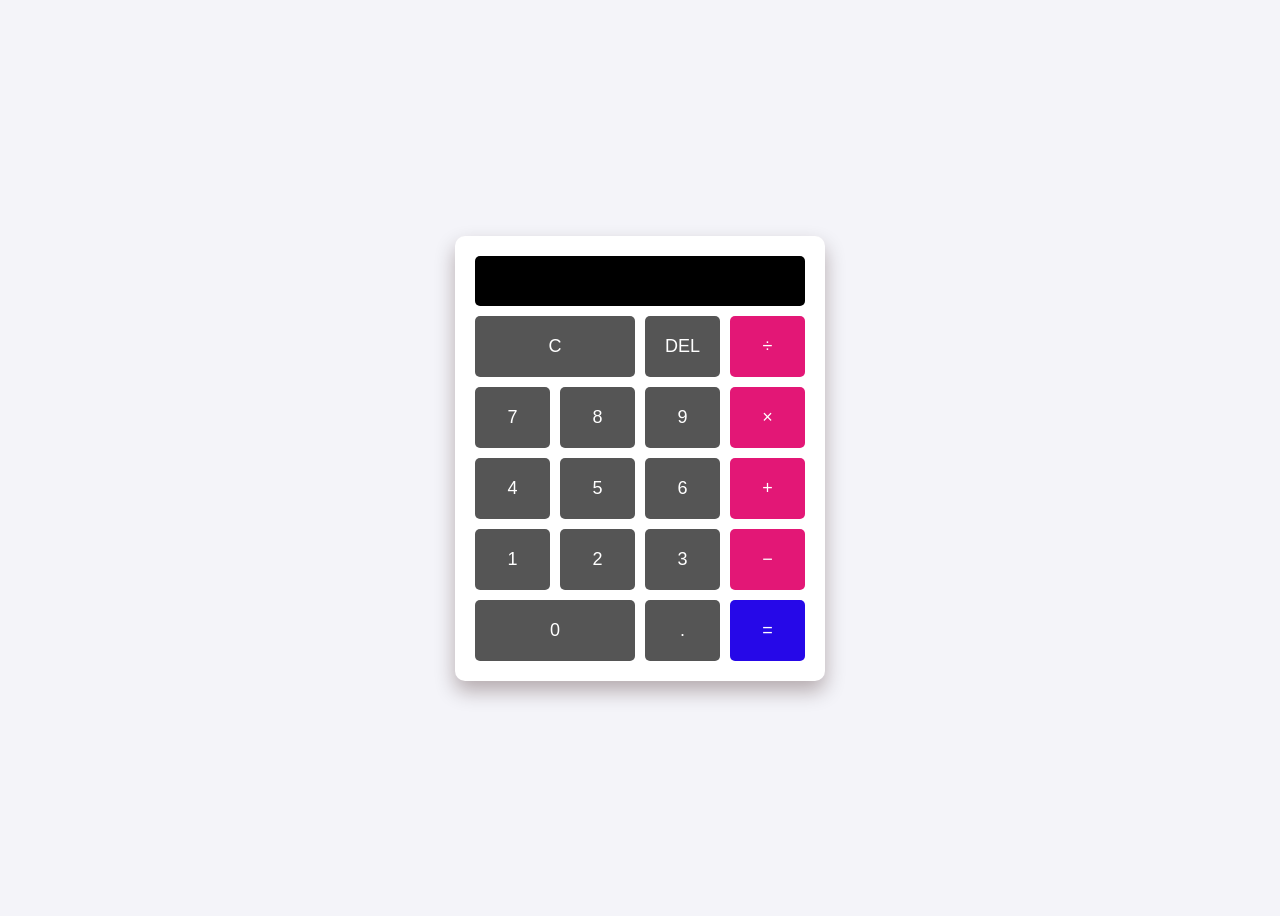
<file: index.html>
<!DOCTYPE html>
<html lang="en">
<head>
    <meta charset="UTF-8">
    <meta name="viewport" content="width=device-width, initial-scale=1.0">
    <title>Simple Calculator</title>
    <link rel="stylesheet" href="calc.css">
</head>
<body>
    <div class="calculator">
        <input type="text" id="display" disabled>
        <div class="buttons">
            <button onclick="clearDisplay()" class="col-2">C</button>
            <button onclick="deleteLast()">DEL</button>
            <button onclick="appendToDisplay('/')" class="operator">÷</button>
        

            <button onclick="appendToDisplay('7')">7</button>
            <button onclick="appendToDisplay('8')">8</button>
            <button onclick="appendToDisplay('9')">9</button>
             <button onclick="appendToDisplay('*')" class="operator">×</button>
            
            <button onclick="appendToDisplay('4')">4</button>
            <button onclick="appendToDisplay('5')">5</button>
            <button onclick="appendToDisplay('6')">6</button>
             <button onclick="appendToDisplay('+')" class="operator">+</button>
            
            <button onclick="appendToDisplay('1')">1</button>
            <button onclick="appendToDisplay('2')">2</button>
            <button onclick="appendToDisplay('3')">3</button>
                <button onclick="appendToDisplay('-')" class="operator">−</button>
            <button onclick="appendToDisplay('0')" class="col-2">0</button>
            <button onclick="appendToDisplay('.')">.</button>
            <button onclick="calculate()" class="equal">=</button>
        </div>
    </div>
    <script src="calc.js"></script>
</body>
</html>
</file>
<file: calc.css>
body {
    display: flex;
    justify-content: center;
    align-items: center;
    height: 100vh;
    background-color: #f4f4f9;
    font-family: Arial, sans-serif;
}

.calculator {
    background-color: #fff;
    padding: 20px;
    border-radius: 10px;
    box-shadow: 0px 10px 20px rgba(37, 2, 2, 0.3);
}

#display {
    width: 100%;
    height: 50px;
    font-size: 24px;
    text-align: right;
    margin-bottom: 10px;
    padding: 10px;
    box-sizing: border-box;
    border: none;
    border-radius: 5px;
    background-color: #000;
}


.buttons {
    display: grid;
    grid-template-columns: repeat(4, 1fr);
    gap: 10px;
}

button {
    padding: 20px;
    font-size: 18px;
    border: none;
    border-radius: 5px;
    cursor: pointer;
    background-color: #555;
    color: white;
    transition: background 0.2s;
}

button:hover {
    background-color: #777;
}

.operator { background-color: #e31776; }
.operator:hover { background-color: #c50cea; }

.equal { background-color: #2608e8; }
.equal:hover { background-color: #0cd0e6; }

.col-2 { grid-column: span 2; }
</file>
